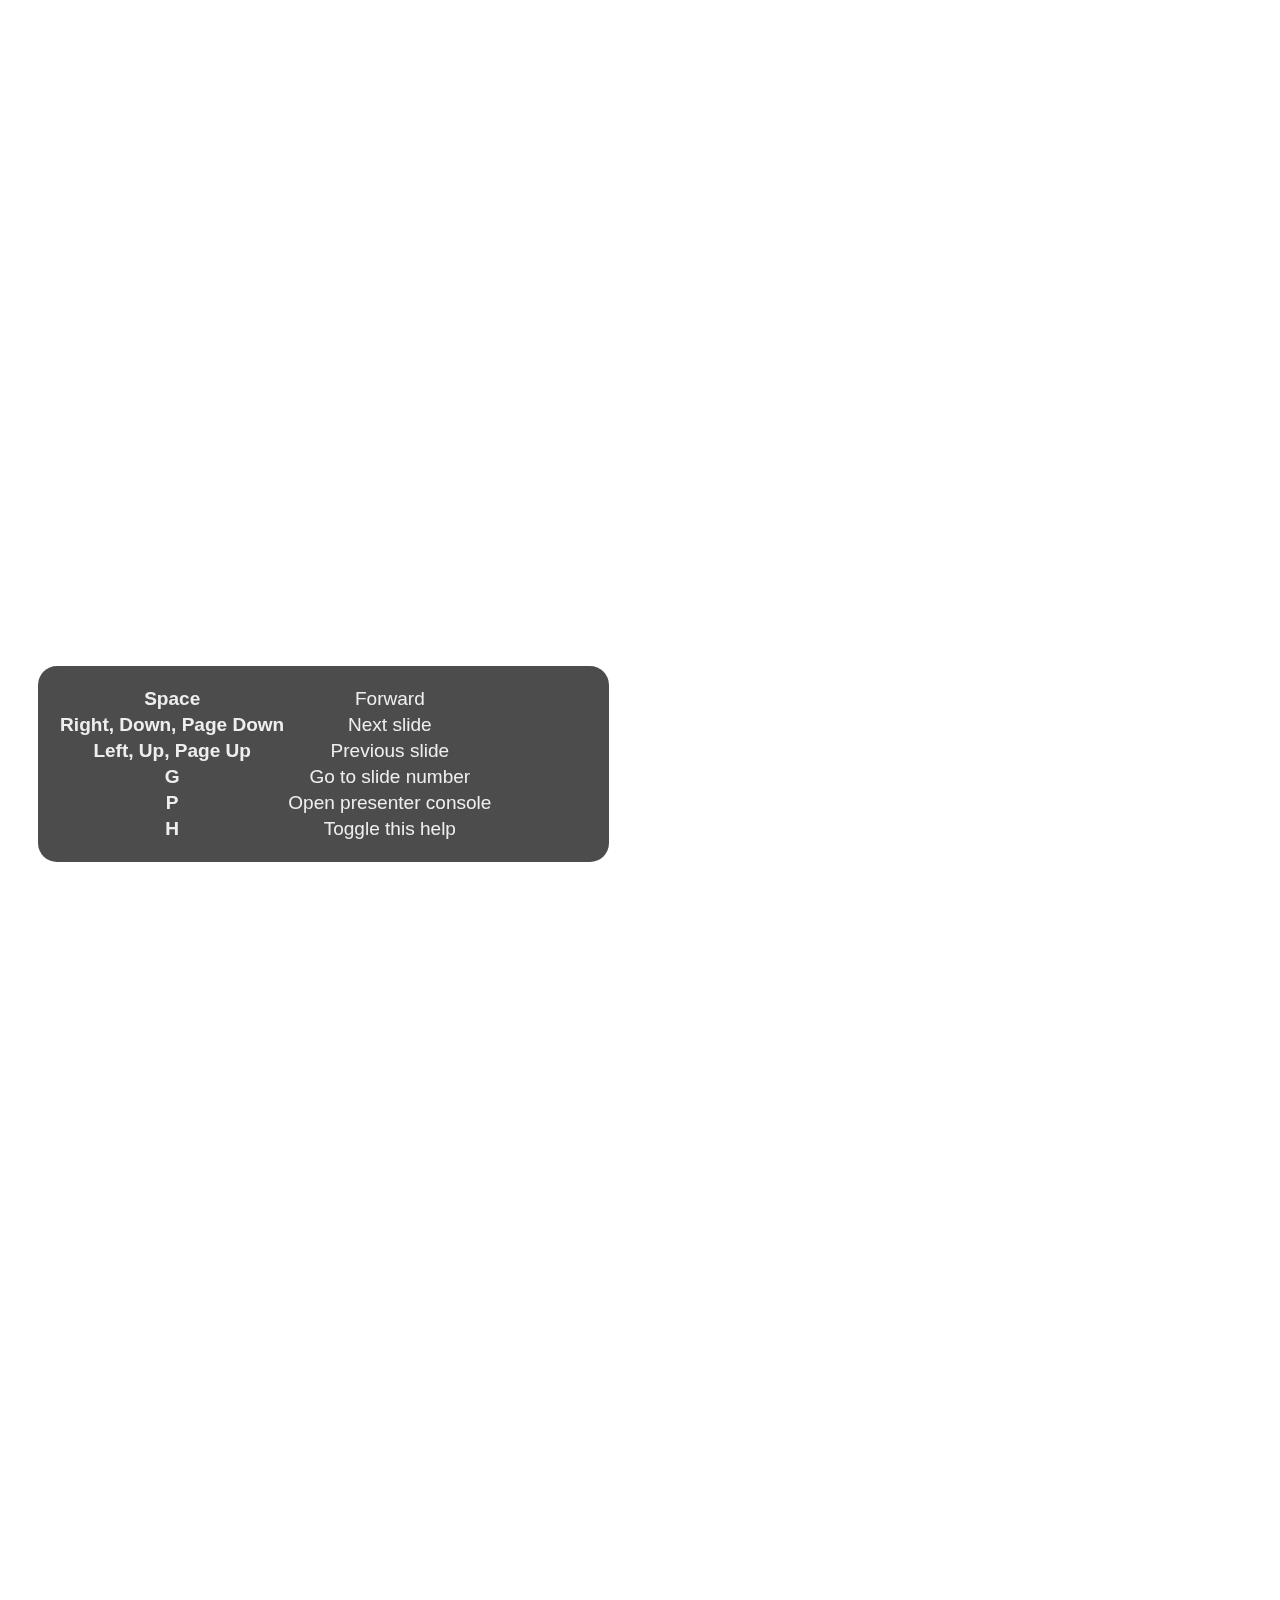
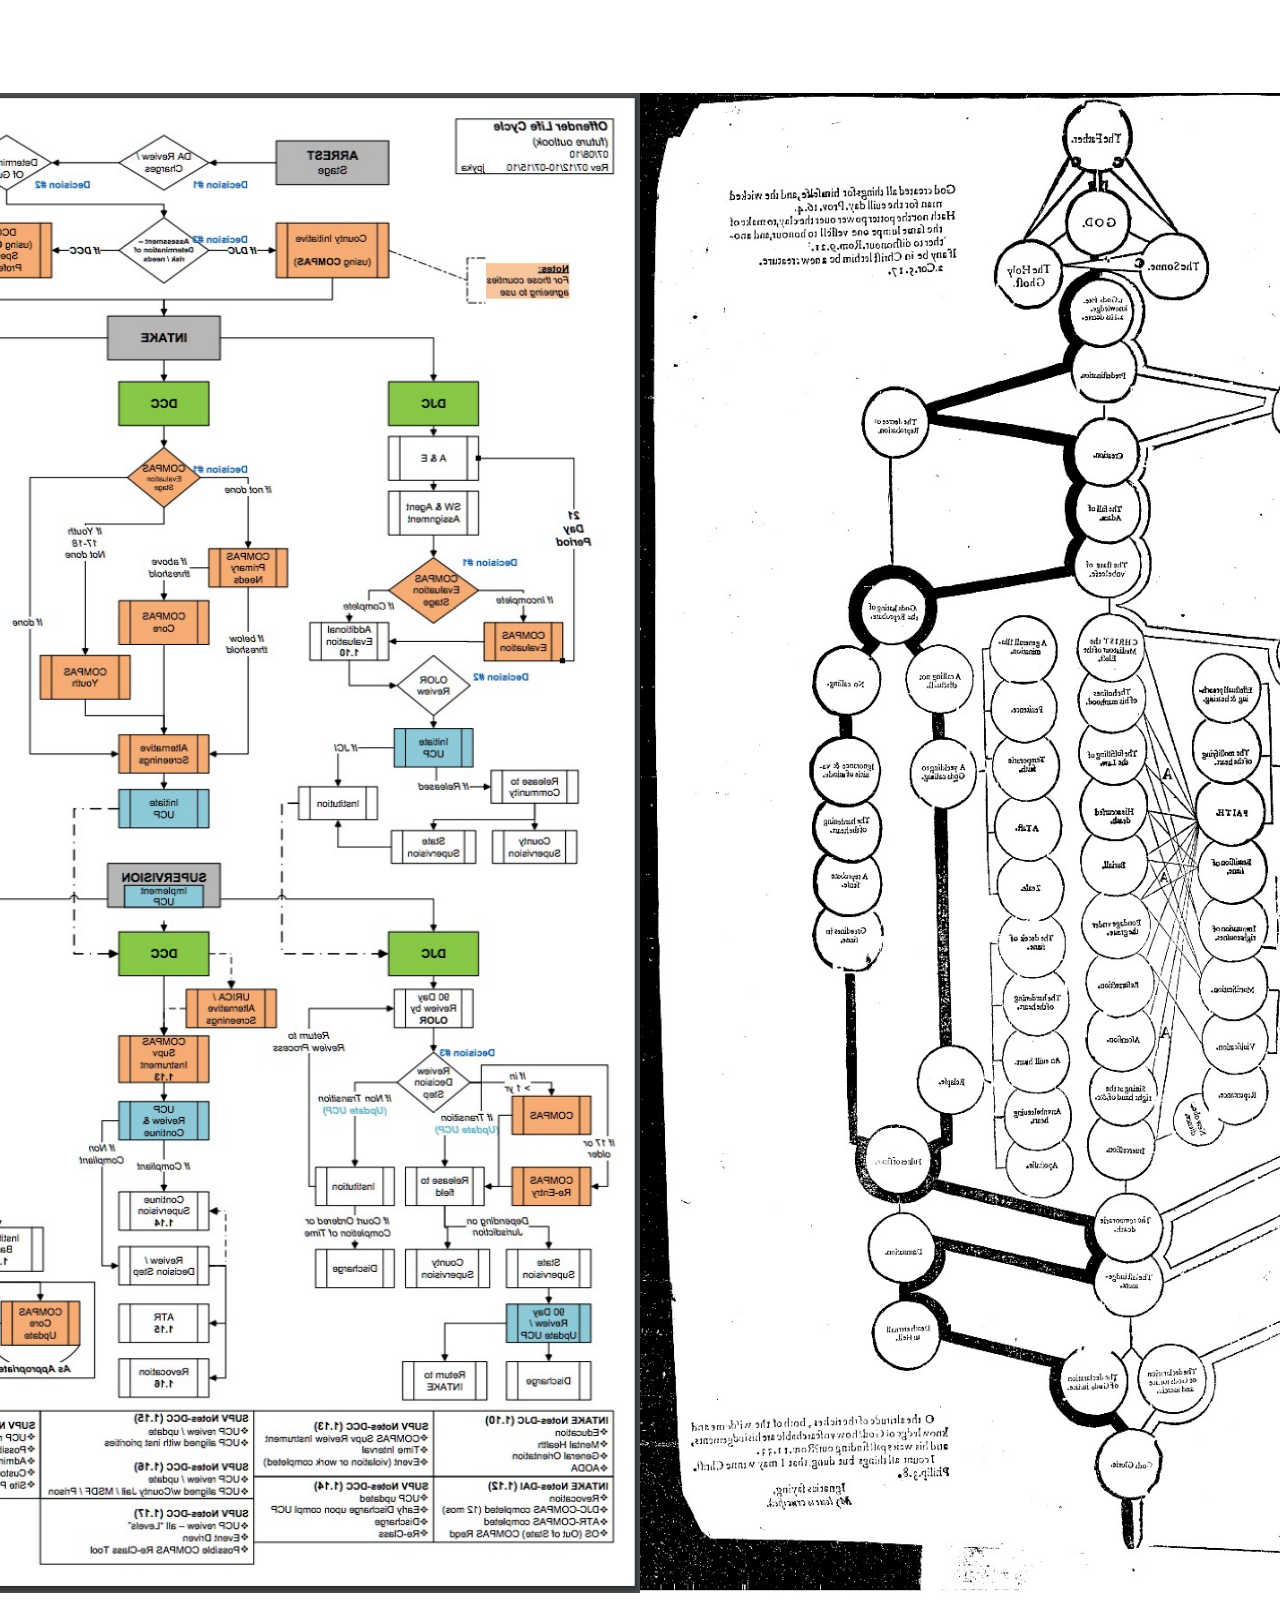
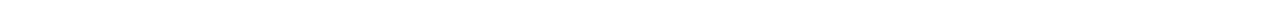
<file: docs/index.html>
<!DOCTYPE html><html xmlns="http://www.w3.org/1999/xhtml"><head><title></title><meta charset="UTF-8"></meta><meta name="generator" content="Hovercraft! 1.0 http://regebro.github.com/hovercraft"></meta><link rel="stylesheet" href="css/hovercraft.css" media="all"></link><link rel="stylesheet" href="css/impressConsole.css" media="all"></link><link rel="stylesheet" href="css/highlight.css" media="all"></link><link rel="stylesheet" href="css/aarhus.css" media="screen,projection"></link><script type="text/x-mathjax-config">
      MathJax.Hub.Config({
        showProcessingMessages: false,
        messageStyle: "none",
        TeX : { extensions : ['color.js'] }
      });
    </script></head><body class="impress-not-supported"><div id="impress"><div class="step step-level-1" step="0" id="title" data-rotate-x="0" data-rotate-y="0" data-rotate-z="0" data-scale="1" data-x="0" data-y="0" data-z="0"><p>Predestination and Prediction</p><p>Reformation theology and state surveillance</p><ul><li></li><li>William Pierce</li><li></li><li>Northwestern University</li><li></li><li>wepierce@u.northwestern.edu</li></ul><div class="notes"><p>Detail from the &#x201C;Rainbow Porait,&#x201D; of Queen Elizabeth I</p><p>Marcus Gheeraerts the Younger (attrib.), circa 1600</p></div></div><div class="step step-level-1" step="1" id="intro" data-rotate-x="0" data-rotate-y="0" data-rotate-z="0" data-scale="1" data-x="1600" data-y="0" data-z="0"><div class="notes"><p>(This is a piece of a dissertation chapter.)</p><p>With the rise of predictive policing and data analysis practices that seem to constrain and call into question free will, I argue that the literature of a particular theological struggle&#x2014;predestination&#x2014;uncovers otherwise hidden depths in the histories of surveillance.</p><p>The theology of predestination IS STRONGLY PRESENT AT the creation of one of the earliest cultures of modern state surveillance: Elizabethan England.</p><ul><li>I'll to begin with a visual example as a motivation.</li><li>Then I'll dive into the history.</li><li>Last I'll look at a case study and a text (a spy story).</li></ul><p>------------------------------</p><p>Some theology is necessary to begin.</p><p>If I only tell you one thing about Predestination for the purposes of this analysis it will be that <em>Predestination is secret</em>.  Calvin calls is &#x201C;an admirable secret of the judgement of God.&#x201D; He wrote that Predestination implies the existence of information that could infallibly predict a persons future.  That information is secret and accessible only to God. It is totally opaque to mortals. But there has to be some sort of process. Inquiring into it was like pressing into God&#x2019;s secret closet [room].</p><p>Predestination is an important paradigm of knowledge from above judging and determining an individual&#x2019;s future; because for God, to know and to do are the same thing. Predestination follows from God&#x2019;s omniscience: if God knows everything, he knows all of eternity, so he knows and has already chosen those who will be saved.</p><p>The metaphor of the Book of Life is important here.</p><p>I&#x2019;ll motivate my discussion of surveillance and prediction with two images. This is the first:</p></div></div><div class="step step-level-1" step="2" id="perkins" data-rotate-x="0" data-rotate-y="0" data-rotate-z="0" data-scale="1" data-x="3200" data-y="0" data-z="0"><img src="img/chain.jpg" height="600px"></img><p>&#x201C;A &#x17F;urvey or Table declaring the order of the cau&#x17F;es of &#x17F;alvation and damnation according to Gods word,&#x201D; in William Perkins, <em>The Golden Chain</em> (London, 1592).</p><p>Image: Folger Shakespeare Library.</p><div class="notes"><p>This is from the theologian Protestant William Perkins&#x2019; book <em>The Golden Chain</em>. It&#x2019;s a visual aid for understanding predestination.</p></div></div><div class="step step-level-1" step="3" id="perkins-det1" data-rotate-x="0" data-rotate-y="0" data-rotate-z="0" data-scale="1" data-x="4800" data-y="0" data-z="0"><img src="img/chain-det1.jpg" width="1000px"></img><p><tt>(detail)</tt></p><div class="notes"><p>Notice how things eminate from the Trinity. The Trinity exists in eternity, outside of time.</p><p>Next, a surprising document:</p></div></div><div class="step step-level-1" step="4" id="perkins-det2" data-rotate-x="0" data-rotate-y="0" data-rotate-z="0" data-scale="1" data-x="6400" data-y="0" data-z="0"><img src="img/chain-det2.jpg" width="1000px"></img><p><tt>(detail)</tt></p><div class="notes"><p>Things end back in eternity. Is this decision tree choice or the illusion of choice? What does it say about the internal workings of power on individuals?</p><p>Next, let&#x2019;s look at an image from a more contemporary archive:</p></div></div><div class="step step-level-1" step="5" id="wisc" data-rotate-y="-90" data-x="7600" data-y="0" data-z="700" data-rotate-x="0" data-rotate-z="0" data-scale="1"><img src="img/wisc.jpg" height="600px"></img><p>Wisconsin Department of Corrections, &#x201C;Offender Life Cycle.&#x201D; Published in Julia Angwin et al., &#x201C;Machine Bias,&#x201D; <em>ProPublica</em>, May 23, 2016.</p><div class="notes"><p>This document shows a different kind of predestination. It&#x2019;s from the Wisonsin Department of Corrections and shows an algorithmic process for PAROLE based on a PROPRIETARY SYSTEM by a private contractor.</p></div></div><div class="step step-level-1" step="6" id="wisc-det1" data-rotate-y="-90" data-x="7600" data-y="0" data-z="2700" data-rotate-x="0" data-rotate-z="0" data-scale="1"><img src="img/wisc-det1.jpg" width="1000px"></img><p><tt>(detail)</tt></p></div><div class="step step-level-1" step="7" id="wisc-det2" data-rotate-x="0" data-rotate-y="-90" data-rotate-z="0" data-scale="1" data-x="7600" data-y="0" data-z="4700"><img src="img/wisc-det2.jpg" width="1000px"></img><p><tt>(detail)</tt></p></div><div class="step step-level-1" step="8" id="both-img" data-scale="2" data-x="0" data-y="2000" data-z="0" data-rotate-y="-180" data-rotate-x="0" data-rotate-z="0"><img src="img/chain.jpg" width="50%" height="750px"></img><img src="img/wisc.jpg" width="50%" height="750px"></img><div class="notes"><p>(pause)</p><p>Together these two images suggest that predestination is a good way of thinking through these problems today.</p><p>A godlike view of time and a individual fate from above.</p><ul><li>Process or sequence?</li><li>What kind of structure Cause and effect?</li><li>COMPAS is a decision tree in prospective view, PERKINS is a decision tree in eternity.</li></ul><p>This example is about mass incarceration. Further on I&#x2019;ll be talking more in the context of predicting the future and avoiding risk in the rise of <em>national security surveillance states</em>.</p></div></div><div class="step step-level-1" step="9" id="timeline" data-x="-8000" data-y="2000" data-z="0" data-rotate-y="-180" data-rotate-x="0" data-rotate-z="0" data-scale="2"><h1 id="chronology">Chronology</h1><ul><li><strong>1517</strong></li><li></li><li>Lutheran revolution</li><li><strong>1534</strong></li><li></li><li>Henry VIII named head of the Church of England (England becomes Protestant)</li><li><strong>1553&#x2013;1558</strong></li><li></li><li>Reign of Mary Tudor (England is ruled by a Catholic)</li><li><strong>1558</strong></li><li></li><li>Elizabeth I ascends (England becomes Protestant again)</li><li><strong>1569</strong></li><li></li><li>Northern Rebellion</li><li><strong>1580</strong></li><li></li><li>English Jesuit college founded in Rome</li></ul><div class="notes"><p>Marian Rule saw persecution of Protestants.</p></div></div><div class="step step-level-1" step="10" id="1569" data-rotate-x="0" data-rotate-y="-180" data-rotate-z="0" data-scale="2" data-x="-16000" data-y="2000" data-z="0"><div class="notes"><p>In 1569, a large but short-lived rebellion by two Northern nobles became first large-scale test of the Elizabethan Settlement (wherein a compromise was made allowing Catholics to retain their old beliefs in exchange for hefty fines and loss of some privileges). Elizabeth famously made these policies &#x201C;not liking to make windows into men&#x2019;s hearts and secret thoughts.&#x201D; But after the rebellion, official sermons (which were required listening) included a new homily against rebellion (featuring the verse from Ecclesiastes that Michael told us about.) After the Northern Rebellion predestination and providential futurity were deployed as intellectual weapons.</p><p>Following the Northern Rebellion of 1569, calls for greater scrutiny of Catholics used religious discourses of divine omniscience and providential future. The state religion on which the Elizabethan regime rested had to confront the potentially subversive paradoxes of predestination.</p><p>SUMMARIZE NORTON IN TWO SENTENCES?</p></div></div><div class="step step-level-1" step="11" id="herle-letter" data-scale="1" data-rotate-x="0" data-rotate-y="-180" data-rotate-z="0" data-x="-24000" data-y="2000" data-z="0"><img src="img/herle.jpg" height="600px"></img><p>Letter by William Herle, 1571.</p><p>Image: Centre for Editing Lives and Letters, University College London.</p><div class="notes"><p>In 1571 a little-known spy and sometime diplomat named William Herle wrote to Queen Elizabeth with an entrepreneurial proposal. (Has anyone here heard of William Herle?) He wanted to be put in charge of a &#x201C;survey of strangers.&#x201D; This might be the earliest known usage of the term &#x201C;survey&#x201D; in English to mean large-scale government information gathering on individuals&#x2014;&#x201C;surveillance&#x201D; in the modern sense.</p><p>The presence of foreigners and the international political situation (with Spain and the Netherlands, France) writes Herle, is dangerous: &#x201C;presaigeng som mete fere to be had.&#x201D; A lack of centralized information about foreigners and possible &#x201C;underminers&#x201D; leaves &#x201C;the cheeff mistery unknowen.&#x201D;</p><p>Herle&#x2019;s language is not technically theological (nor would it be), but its underlying logic assumes a providential future to be known beforehand (presaged) and charged secrets (mystery) to be found out by a &#x201C;survey.&#x201D; It is the language of faithful, loving fear of the future. Herle emphasizes Elizabeth&#x2019;s care for her subjects throughout his letter.</p><p>Herle proposes the creation of a register of all foreigners10, what their faith is, what they&#x2019;re doing in England, etc. He says:</p></div></div><div class="step step-level-1" step="12" id="herle-exacte-book" data-rotate-x="0" data-rotate-y="-180" data-rotate-z="0" data-scale="1" data-x="-32000" data-y="2000" data-z="0"><p>ytt asketh then (so plesing your highnes) an <strong>exacte booke</strong>, describeng every parte of your Reallme&#x2026;&#x2026; The which substancially <strong>deciphred</strong>, might appere from tyme to tyme, as a <strong>certayn monument satisfieng every dowtt</strong>&#x2026; &amp; if the remnant were throwly deciphred, it were a grett assuranc to the state. Again Religion shold be the more assured, &amp; mani execrable sectes eschewed, which kindle men dangerowsly <strong>bothe against God &amp; their Soveraigne</strong>.</p><ul><li>William Herle to Elizabeth I, October 1571</li></ul><div class="notes"><p><em>ytt asketh then (so plesing your highnes) an exacte booke, describeng every parte of your Reallme&#x2026;&#x2026; The which substancially deciphred, might appere from tyme to tyme, as a certayn monument satisfieng every dowtt&#x2026; &amp; if the remnant were throwly deciphred, it were a grett assuranc to the state. Again Religion shold be the more assured, &amp; mani execrable sectes eschewed, which kindle men dangerowsly bothe against God &amp; their Soveraigne.</em></p><p>I think this &#x201C;exact book&#x201D; can be (and would have been) understood as a shadow of the Book of Life&#x2014;the persistent metaphor for predestination in biblical and religious literature.  (Maybe the Domesday Book as well, though I&#x2019;m less sure about this.) Herle was a down-on-his-luck character, and his survey&#x2019;s appearing &#x201C;from time to time&#x201D; is a canny bid for employment. More cannily, though, Herle&#x2019;s program provides an answer to the challenges of Norton&#x2019;s allegory. The Trojan Horse cannot be searched if it is fated to succeed. Providentia (providence) the scholastics tell us is a species of prudentia (prudence). But prudence demands that steps be taken to assuage doubt, whatever the fears; like Calvinist&#x2019;s austere devotion.</p></div></div><div class="step step-level-1" step="13" id="end" data-rotate-x="0" data-rotate-y="-180" data-rotate-z="0" data-scale="1" data-x="-40000" data-y="2000" data-z="0"><div class="notes"><p>I argue state surveillance BEGAN under a religious culture, our historically informed understandings and critiques should not try to reinvent the wheel, but rather use theology CATEGORIES to help understand the cultural and social complexities with less reduction to today&#x2019;s technical methods.</p><p>Predestination implied the existence of information that could infallibly predict a persons future.  That information is secret and accessible only to God.</p><p>Today we&#x2019;re seeing a different belief that information about a person can help predict and judge their future actions. Where does this faith that more information will reveal the future come from? From mathematics, pragmatics, politics? We take it for granted that the future is uncertain, but we no longer believe in a divine sovereignty over the future. With predestination we can look to the pre-secular past as a model for thinking about the emerging paradigms of knowledge and prediction in these times.</p><p>Today&#x2019;s surveillance practices like &#x201C;predictive policing&#x201D; operate as a kind of secular version of predestination. (David Lyon has written about panoptic surveillance as &#x201C;secular omniscience.&#x201D;)[fn:1] The watcher comes to &#x201C;know&#x201D; the (likely) future through data collection in the present, and this knowledge is transmuted into judgment. But concerns about the erosion of free will by secular omniscience look different when accepting predestination on faith, and paradoxically as threat and comfort. If we think in historically appropriate theological terms about predestination, we find a structure for thinking about the politics and discourses of knowledge and future in our own surveillance societies.</p><p>In her beautiful and important book Carceral Capitalism, Jackie Wang writes in our racialized security states, &#x201C;uncertainty is presented as an information problem.&#x201D; Inherited from both finance capitalism and scientific research, &#x201C;big data&#x201D; often aims to mitigate risk. More information equals a better prediction of the future. But as the Church of Scotland has recently written, &#x201C;God does not gather information about us.&#x201D;</p><p>Three things about sixteenth-century England make it good for thinking about surveillance: 1) the assumption of divine omniscience meant that human secrecy could only be relative, 2) it is before the elaboration of bourgeois notions of privacy that can gum up our thinking, and 3) it is before the disciplinary mechanisms of the nineteenth century. This allows us to look elsewhere for surveillance&#x2014;into the theological realm. In this world, theological concepts like predestination are necessary for talking about knowledge-over, knowing and judging secret intentions and futures.</p><p>God&#x2019;s omniscience was a given in the sixteenth century. If God is omniscient, then no one can keep a secret from God. God knows all secrets, intentions, and purposes, even those we ourselves do not. I call this divine surveillance: that aspect of God&#x2019;s omniscience that makes human secrecy no more than relative, and implies &#x2013; like Augustine&#x2019;s confession &#x2013; secrets beyond any other form of surveillance. The Reformation further internalized this surveillance for the individual believer, removing much of the priest&#x2019;s mediating surveillance and emphasizing the necessity of salvation by faith alone. In doing so, I argue, the Reformation introduced new kinds of secrecy and surveillance. It did so in England especially by the political divisions it created. Suddenly, you could be a secret Catholic. Elizabeth&#x2019;s government worried about Catholic plotters and assassination attempts.</p><p>Into this rift across Europe, with a main fault line through England, Calvin&#x2019;s writings added a powerful concept of predestination. For Calvin predestination is, above all, secret. &#x201C;An admirable secret of the judgement of God.&#x201D; Predestination as a doctrine is multiple in its secrecy. It means that the ultimate fate of each individual soul is a secret: to itself and to others, but not to God. Moreover, it is presented in such a way that the doctrine itself is secret. Calvin says that to inquire too far into the workings of predestination is to enter into impossible labyrinth. (This makes his chapter on predestination rich in paradox.) The English Articles of Faith call it &#x201C;God&#x2019;s counsel, secret to us.&#x201D; So not only does the doctrine entail a secret state of affairs for each individual concerning his or her election, but the truth of the doctrine itself is secret. [[Mention the black-box nature of machine learning and neural network algorithms.]]</p><p>Put simply, predestination injects secret, inaccessible knowledge into a compartment in each individual. When reformers, especially Calvin, began to emphasize this doctrine, it had profound political implications. How could the soul&#x2019;s secret compartment not be politicized, militarized, surveilled, or desired? Every citizen, soldier, noble, counsellor, even monarch is predestined to election or damnation&#x2014;and might be secretly be a Catholic conspirator.</p><p>Divine surveillance&#x2014;with all its paradoxes of jealous power and loving care&#x2014;is the ideal and model of state surveillance in Elizabeth England. The monarch is the image of God, and should approximate omniscience in caring for her subjects, but of course can never attain it.  Still, just as all knowledge is an image of God&#x2019;s knowledge, and all power an image of God&#x2019;s power, all gathering of knowledge for power is an image of God&#x2019;s knowledge as power.</p><p>Predestination is part of the broader concept of providence. Providence refers to God&#x2019;s government of the world and history according to his divine plan. its the wider implications of predestination for a society of kingdom, or body politic, the larger course of history. God&#x2019;s knowledge is eternal, both of individual fates and his providential plan for all of creation and all of history. So surveillance in Reformation England doesn&#x2019;t take place to alter the course of history. That is already decided by God&#x2019;s providence. Instead, it is done in furtherance of God&#x2019;s plan, to know it better, and serve it.</p><p>Importantly, belief in divine providence WAS SHARED between Catholic and Protestant.&#x201D; Providence applies to both Protestants and Catholics, who both saw themselves as eventual victors in a cosmic struggle. (Also, it is important that predestination is not an exclusively Protestant invention. Augustine had written about it in the fifth century, and the Council of Trent reaffirmed the doctrine's truth in 1564. The difference lay in emphasis.)</p><blockquote><p>(Some researchers today talk about "Feedback loops": as if the whole thing didn't mirror <em>feedback loops</em> inherent in racist systems.)</p></blockquote></div></div></div><div id="hovercraft-help"><table><tr><th>Space</th><td>Forward</td></tr><tr><th>Right, Down, Page Down</th><td>Next slide</td></tr><tr><th>Left, Up, Page Up</th><td>Previous slide</td></tr><tr><th>G</th><td>Go to slide number</td></tr><tr><th>P</th><td>Open presenter console</td></tr><tr><th>H</th><td>Toggle this help</td></tr></table></div><script type="text/javascript" src="js/impress.js"></script><script type="text/javascript" src="js/impressConsole.js"></script><script type="text/javascript" src="js/hovercraft.js"></script></body></html>
</file>
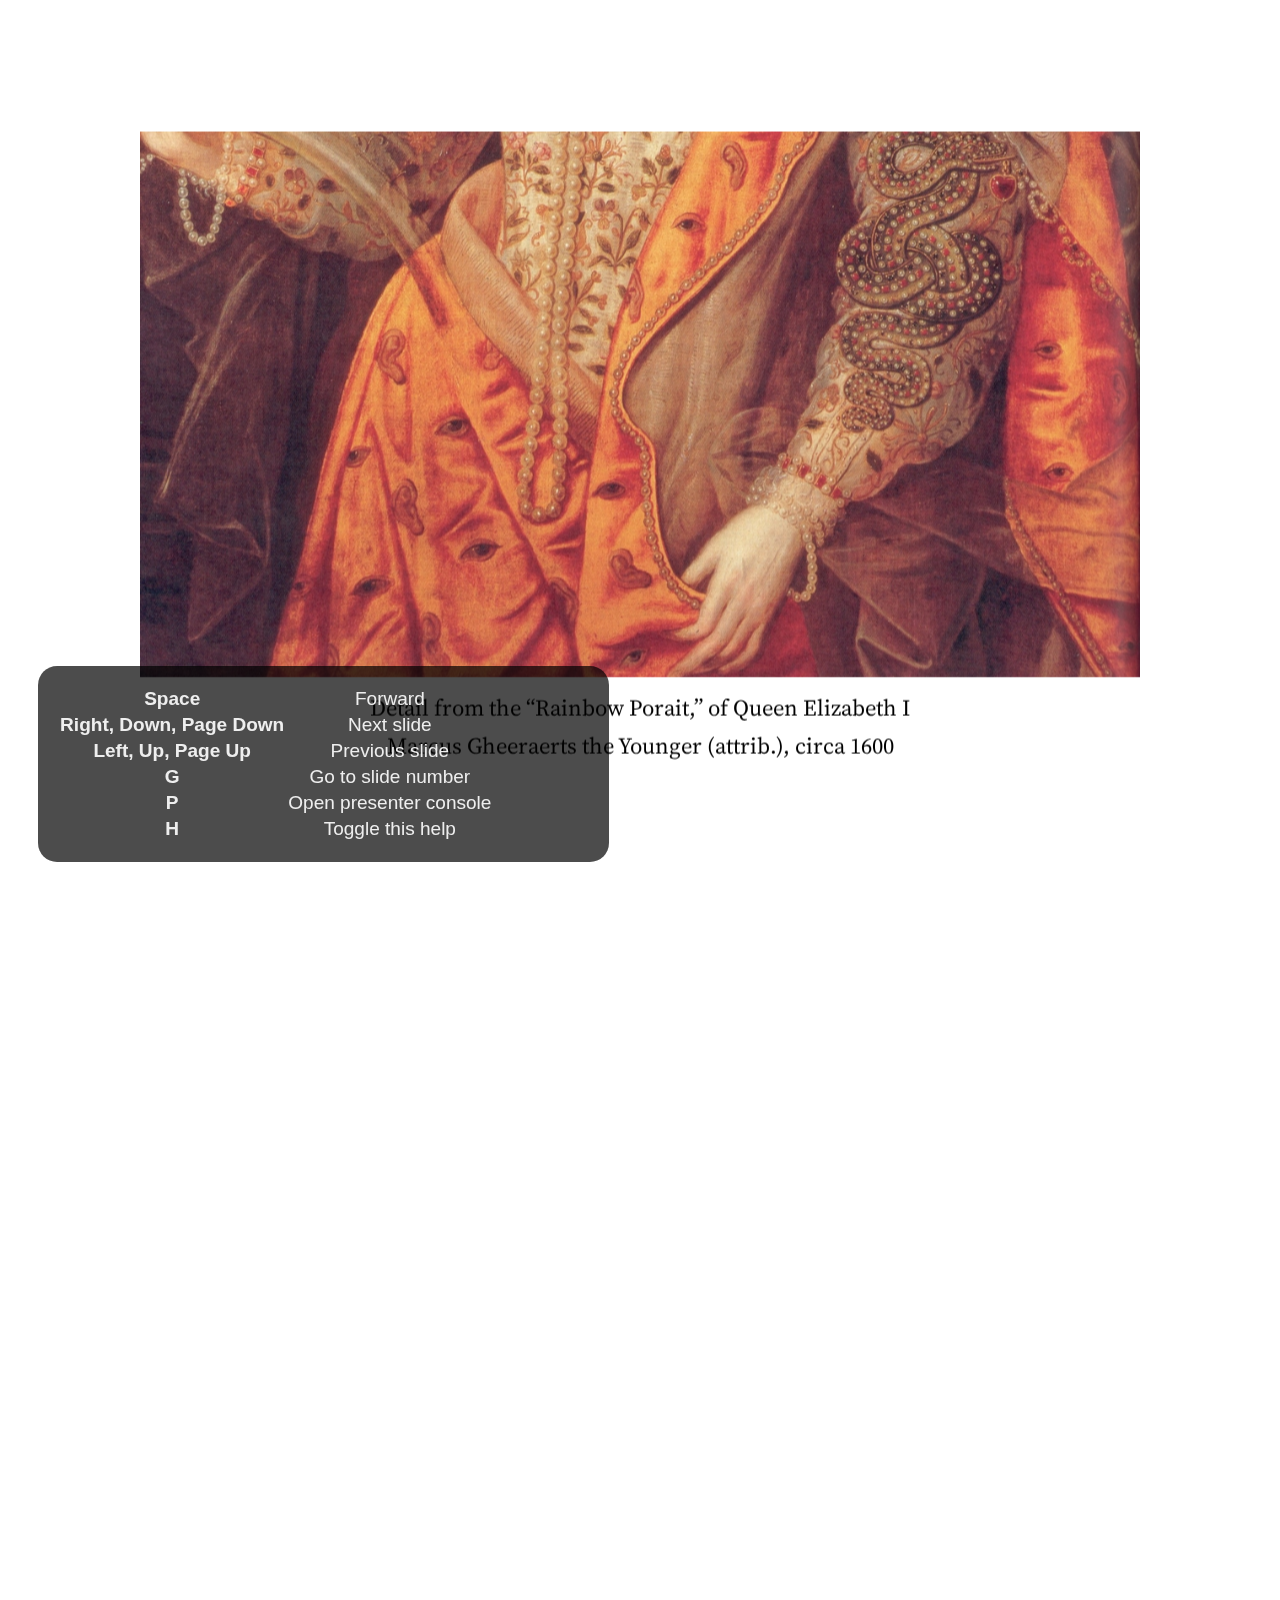
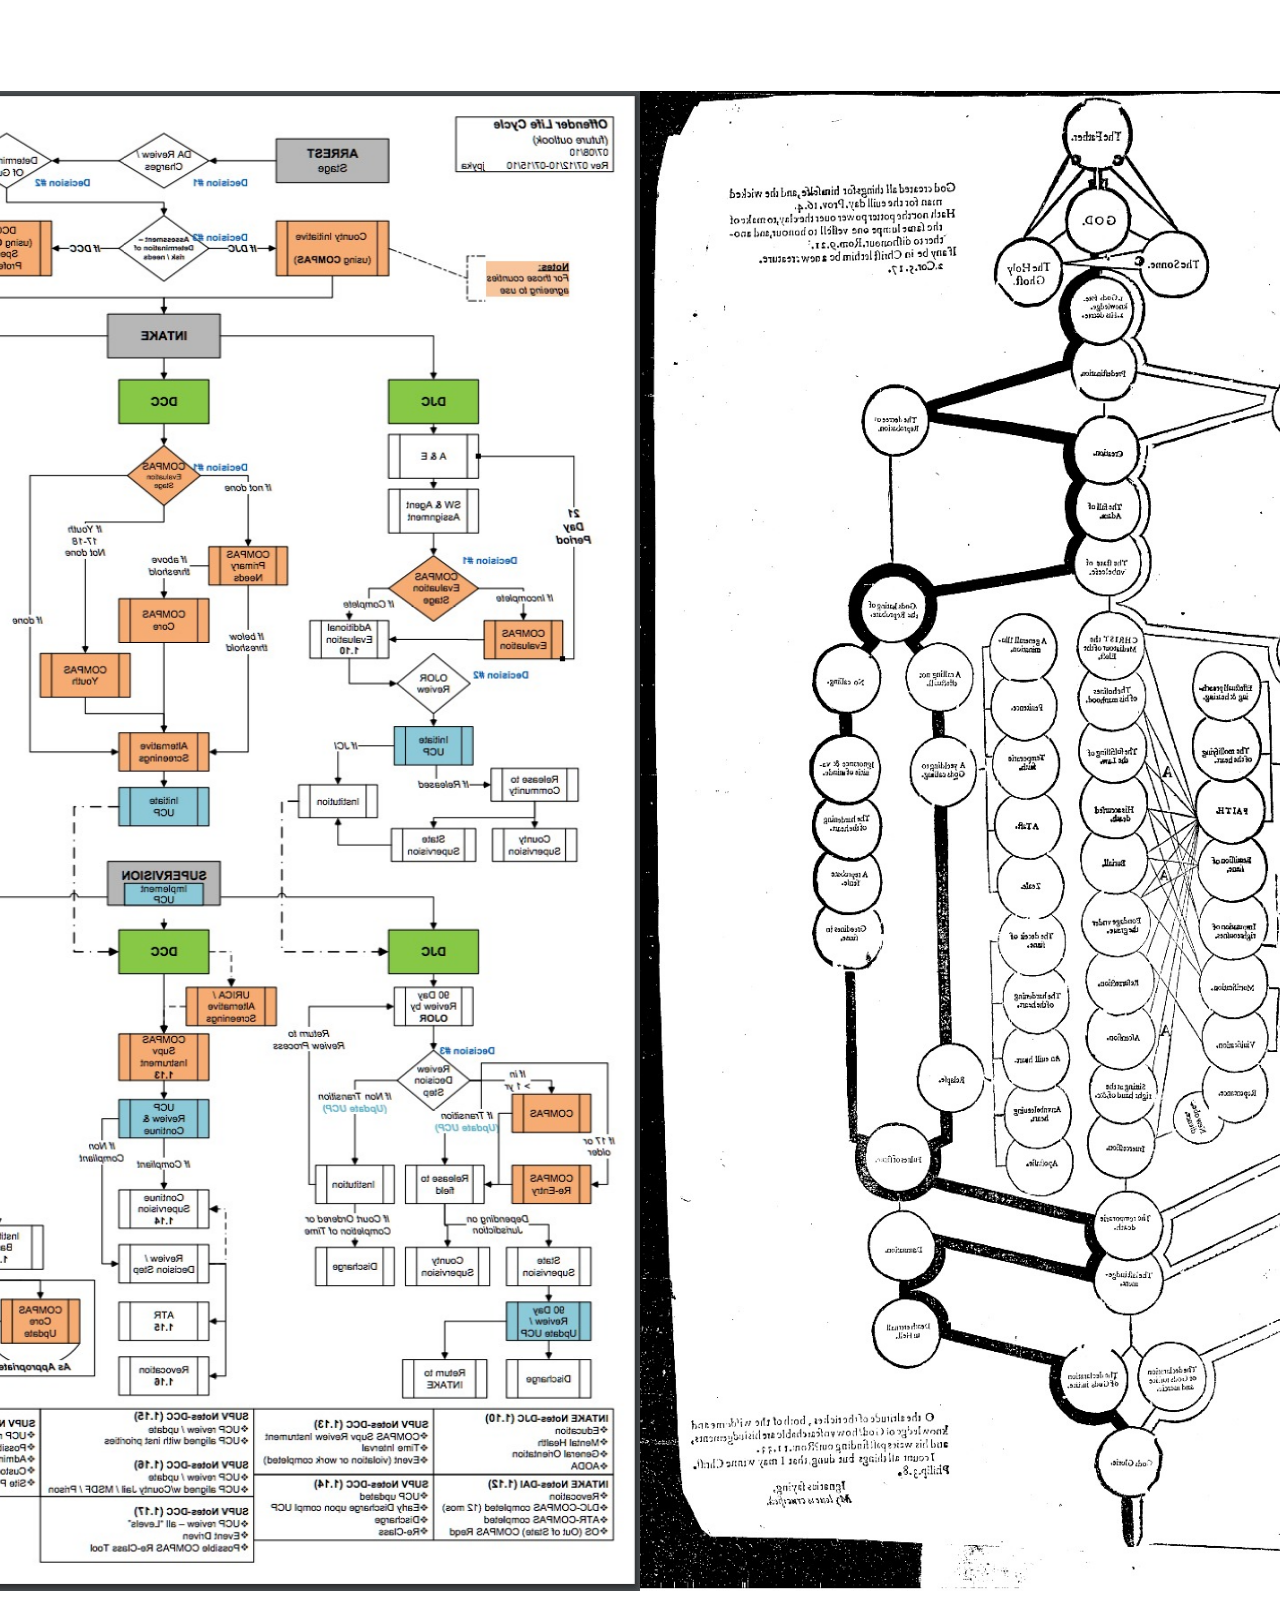
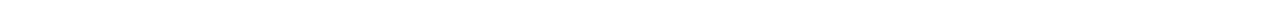
<file: out/index.html>
<!DOCTYPE html><html xmlns="http://www.w3.org/1999/xhtml"><head><title></title><meta charset="UTF-8"></meta><meta name="generator" content="Hovercraft! 1.0 http://regebro.github.com/hovercraft"></meta><link rel="stylesheet" href="css/hovercraft.css" media="all"></link><link rel="stylesheet" href="css/impressConsole.css" media="all"></link><link rel="stylesheet" href="css/highlight.css" media="all"></link><link rel="stylesheet" href="css/aarhus.css" media="screen,projection"></link><script type="text/x-mathjax-config">
      MathJax.Hub.Config({
        showProcessingMessages: false,
        messageStyle: "none",
        TeX : { extensions : ['color.js'] }
      });
    </script></head><body class="impress-not-supported"><div id="impress"><div class="step step-level-1" step="0" id="rainbow" data-rotate-x="0" data-rotate-y="0" data-rotate-z="0" data-scale="1" data-x="0" data-y="0" data-z="0"><img src="img/rainbow-det.jpg"></img><p>Detail from the &#x201C;Rainbow Porait,&#x201D; of Queen Elizabeth I</p><p>Marcus Gheeraerts the Younger (attrib.), circa 1600</p></div><div class="step step-level-1" step="1" id="title" data-rotate-x="0" data-rotate-y="0" data-rotate-z="0" data-scale="1" data-x="1600" data-y="0" data-z="0"><h1 id="predestination-and-prediction">Predestination and Prediction</h1><h2 id="reformation-theology-and-state-surveillance">Reformation theology and state surveillance</h2><ul><li></li><li>William Pierce</li><li></li><li>Northwestern University</li><li></li><li>wepierce@u.northwestern.edu</li></ul></div><div class="step step-level-1" step="2" id="intro" data-rotate-x="0" data-rotate-y="0" data-rotate-z="0" data-scale="1" data-x="3200" data-y="0" data-z="0"><div class="notes"><p>With the rise of predictive policing and data analysis practices that seem to constrain and call into question free will, I argue that the literature of a particular theological struggle&#x2014;predestination&#x2014;uncovers otherwise hidden depths in the histories of surveillance.</p><p>The theology of predestination IS STRONGLY PRESENT AT the creation of one of the earliest cultures of modern state surveillance: Elizabethan England.</p><ul><li>I'll to begin with a visual example as a motivation.</li><li>Then I'll dive into the history.</li><li>Last I'll look at a case study and a text (a spy story).</li></ul><p>---</p><p>Predestination implies the existence of information that could infallibly predict a persons future.  That information is secret and accessible only to God.</p><p>Calvin wrote that predestination was secret: &#x201C;an admirable secret of the judgement of God.&#x201D; He wrote that inquiring into it was like pressing into God&#x2019;s secret closet [room].</p><p>The metaphor of the Book of Life is important here.</p></div></div><div class="step step-level-1" step="3" id="perkins" data-rotate-x="0" data-rotate-y="0" data-rotate-z="0" data-scale="1" data-x="4800" data-y="0" data-z="0"><img src="img/chain.jpg" height="600px"></img><p>&#x201C;A &#x17F;urvey or Table declaring the order of the cau&#x17F;es of &#x17F;alvation and damnation according to Gods word,&#x201D; in William Perkins, <em>The Golden Chain</em> (London, 1592).</p><p>Image: Folger Shakespeare Library.</p><div class="notes"><p>Perkins' image is BLAH.</p></div></div><div class="step step-level-1" step="4" id="perkins-det1" data-rotate-x="0" data-rotate-y="0" data-rotate-z="0" data-scale="1" data-x="6400" data-y="0" data-z="0"><img src="img/chain-det1.jpg" width="1000px"></img><p><tt>(detail)</tt></p></div><div class="step step-level-1" step="5" id="perkins-det2" data-rotate-x="0" data-rotate-y="0" data-rotate-z="0" data-scale="1" data-x="8000" data-y="0" data-z="0"><img src="img/chain-det2.jpg" width="1000px"></img><p><tt>(detail)</tt></p><div class="notes"><p>Notice how things eminate from the Trinity. The Trinity exists in eternity, outside of time.</p><p>Next, a surprising document:</p></div></div><div class="step step-level-1" step="6" id="wisc" data-rotate-y="-90" data-x="9200" data-y="0" data-z="700" data-rotate-x="0" data-rotate-z="0" data-scale="1"><img src="img/wisc.jpg" height="600px"></img><p>Wisconsin Department of Corrections, &#x201C;Offender Life Cycle.&#x201D; Published in Julia Angwin et al., &#x201C;Machine Bias,&#x201D; <em>ProPublica</em>, May 23, 2016.</p><div class="notes"><p>This document shows a different kind of predestination.</p><p>(Some researchers today talk about "Feedback loops": as if the whole thing didn't mirror <em>feedback loops</em> inherent in racist systems.)</p></div></div><div class="step step-level-1" step="7" id="wisc-det1" data-rotate-y="-90" data-x="9200" data-y="0" data-z="2700" data-rotate-x="0" data-rotate-z="0" data-scale="1"><img src="img/wisc-det1.jpg" width="1000px"></img><p><tt>(detail)</tt></p></div><div class="step step-level-1" step="8" id="wisc-det2" data-rotate-x="0" data-rotate-y="-90" data-rotate-z="0" data-scale="1" data-x="9200" data-y="0" data-z="4700"><img src="img/wisc-det2.jpg" width="1000px"></img><p><tt>(detail)</tt></p></div><div class="step step-level-1" step="9" id="both-img" data-scale="2" data-x="0" data-y="2000" data-z="0" data-rotate-y="-180" data-rotate-x="0" data-rotate-z="0"><img src="img/chain.jpg" width="50%" height="750px"></img><img src="img/wisc.jpg" width="50%" height="750px"></img><div class="notes"><p>(pause)</p><p>Together these two images suggest that predestination is a good way of thinking through these problems today.</p><p>A godlike view of time and a individual fate from above.</p><ul><li>Process or sequence?</li><li>What kind of structure Cause and effect?</li><li>COMPAS is a decision tree in prospective view, PERKINS is a decision tree in eternity.</li></ul><p>This example is about mass incarceration. Further on I&#x2019;ll be talking more in the context of predicting the future and avoiding risk in the rise of <em>national security surveillance states</em>.</p></div></div><div class="step step-level-1" step="10" id="timeline" data-x="-8000" data-y="2000" data-z="0" data-rotate-y="-180" data-rotate-x="0" data-rotate-z="0" data-scale="2"><h1 id="chronology">Chronology</h1><ul><li><strong>1517</strong></li><li></li><li>Lutheran revolution</li><li><strong>1534</strong></li><li></li><li>Henry VIII named head of the Church of England (England becomes Protestant)</li><li><strong>1553&#x2013;1558</strong></li><li></li><li>Reign of Mary Tudor (England reverts to Catholicism)</li><li><strong>1558</strong></li><li></li><li>Elizabeth I ascends (England becomes Protestant again)</li><li><strong>1569</strong></li><li></li><li>Northern Rebellion</li><li><strong>1580</strong></li><li></li><li>English Jesuit college founded in Rome</li></ul><div class="notes"><p>TK</p></div></div><div class="step step-level-1" step="11" id="1569" data-rotate-x="0" data-rotate-y="-180" data-rotate-z="0" data-scale="2" data-x="-16000" data-y="2000" data-z="0"><div class="notes"><p>Following the Northern Rebellion of 1569, calls for greater scrutiny of Catholics used religious discourses of divine omniscience and providential future. The state religion on which the Elizabethan regime rested had to confront the potentially subversive paradoxes of predestination.</p></div></div><div class="step step-level-1" step="12" id="herle-letter" data-scale="1" data-rotate-x="0" data-rotate-y="-180" data-rotate-z="0" data-x="-24000" data-y="2000" data-z="0"><img src="img/herle.jpg" height="600px"></img><p>Letter by William Herle, 1571.</p><p>Image: Centre for Editing Lives and Letters, University College London.</p></div><div class="step step-level-1" step="13" id="pre-herle" data-rotate-x="0" data-rotate-y="-180" data-rotate-z="0" data-scale="1" data-x="-32000" data-y="2000" data-z="0"><div class="notes"><p>William Herle background.</p></div></div><div class="step step-level-1" step="14" id="herle-exacte-book" data-rotate-x="0" data-rotate-y="-180" data-rotate-z="0" data-scale="1" data-x="-40000" data-y="2000" data-z="0"><p>ytt asketh then (so plesing your highnes) an <strong>exacte booke</strong>, describeng every parte of your Reallme&#x2026;&#x2026; The which substancially <strong>deciphred</strong>, might appere from tyme to tyme, as a <strong>certayn monument satisfieng every dowtt</strong>&#x2026; &amp; if the remnant were throwly deciphred, it were a grett assuranc to the state. Again Religion shold be the more assured, &amp; mani execrable sectes eschewed, which kindle men dangerowsly <strong>bothe against God &amp; their Soveraigne</strong>.</p><ul><li>William Herle to Elizabeth I, October 1571</li></ul></div><div class="step step-level-1" step="15" id="end" data-rotate-x="0" data-rotate-y="-180" data-rotate-z="0" data-scale="1" data-x="-48000" data-y="2000" data-z="0"><div class="notes"><p>END</p></div></div><div class="step step-level-1" step="16" data-rotate-x="0" data-rotate-y="-180" data-rotate-z="0" data-scale="1" data-x="-56000" data-y="2000" data-z="0"><div class="notes"><p>I argue state surveillance BEGAN under a religious culture, our historically informed understandings and critiques should not try to reinvent the wheel, but rather use theology CATEGORIES to help understand the cultural and social complexities with less reduction to today&#x2019;s technical methods.</p><p>Predestination implied the existence of information that could infallibly predict a persons future.  That information is secret and accessible only to God.</p><p>Today we&#x2019;re seeing a different belief that information about a person can help predict and judge their future actions. Where does this faith that more information will reveal the future come from? From mathematics, pragmatics, politics? We take it for granted that the future is uncertain, but we no longer believe in a divine sovereignty over the future. With predestination we can look to the pre-secular past as a model for thinking about the emerging paradigms of knowledge and prediction in these times.</p><p>Predestination is an important paradigm of knowledge from above judging and determining an individual&#x2019;s future; because for God, to know and to do are the same thing. Predestination follows from God&#x2019;s omniscience: if God knows everything, he knows all of eternity, so he knows and has already chosen those who will be saved.</p><p>Today&#x2019;s surveillance practices like &#x201C;predictive policing&#x201D; operate as a kind of secular version of predestination. (David Lyon has written about panoptic surveillance as &#x201C;secular omniscience.&#x201D;)[fn:1] The watcher comes to &#x201C;know&#x201D; the (likely) future through data collection in the present, and this knowledge is transmuted into judgment. But concerns about the erosion of free will by secular omniscience look different when accepting predestination on faith, and paradoxically as threat and comfort. If we think in historically appropriate theological terms about predestination, we find a structure for thinking about the politics and discourses of knowledge and future in our own surveillance societies.</p><p>In her beautiful and important book Carceral Capitalism, Jackie Wang writes in our racialized security states, &#x201C;uncertainty is presented as an information problem.&#x201D; Inherited from both finance capitalism and scientific research, &#x201C;big data&#x201D; often aims to mitigate risk. More information equals a better prediction of the future. But as the Church of Scotland has recently written, &#x201C;God does not gather information about us.&#x201D;</p><p>Three things about sixteenth-century England make it good for thinking about surveillance: 1) the assumption of divine omniscience meant that human secrecy could only be relative, 2) it is before the elaboration of bourgeois notions of privacy that can gum up our thinking, and 3) it is before the disciplinary mechanisms of the nineteenth century. This allows us to look elsewhere for surveillance&#x2014;into the theological realm. In this world, theological concepts like predestination are necessary for talking about knowledge-over, knowing and judging secret intentions and futures.</p><p>God&#x2019;s omniscience was a given in the sixteenth century. If God is omniscient, then no one can keep a secret from God. God knows all secrets, intentions, and purposes, even those we ourselves do not. I call this divine surveillance: that aspect of God&#x2019;s omniscience that makes human secrecy no more than relative, and implies &#x2013; like Augustine&#x2019;s confession &#x2013; secrets beyond any other form of surveillance. The Reformation further internalized this surveillance for the individual believer, removing much of the priest&#x2019;s mediating surveillance and emphasizing the necessity of salvation by faith alone. In doing so, I argue, the Reformation introduced new kinds of secrecy and surveillance. It did so in England especially by the political divisions it created. Suddenly, you could be a secret Catholic. Elizabeth&#x2019;s government worried about Catholic plotters and assassination attempts.</p><p>Into this rift across Europe, with a main fault line through England, Calvin&#x2019;s writings added a powerful concept of predestination. For Calvin predestination is, above all, secret. &#x201C;An admirable secret of the judgement of God.&#x201D; Predestination as a doctrine is multiple in its secrecy. It means that the ultimate fate of each individual soul is a secret: to itself and to others, but not to God. Moreover, it is presented in such a way that the doctrine itself is secret. Calvin says that to inquire too far into the workings of predestination is to enter into impossible labyrinth. (This makes his chapter on predestination rich in paradox.) The English Articles of Faith call it &#x201C;God&#x2019;s counsel, secret to us.&#x201D; So not only does the doctrine entail a secret state of affairs for each individual concerning his or her election, but the truth of the doctrine itself is secret. [[Mention the black-box nature of machine learning and neural network algorithms.]]</p><p>Put simply, predestination injects secret, inaccessible knowledge into a compartment in each individual. When reformers, especially Calvin, began to emphasize this doctrine, it had profound political implications. How could the soul&#x2019;s secret compartment not be politicized, militarized, surveilled, or desired? Every citizen, soldier, noble, counsellor, even monarch is predestined to election or damnation&#x2014;and might be secretly be a Catholic conspirator.</p><p>Divine surveillance&#x2014;with all its paradoxes of jealous power and loving care&#x2014;is the ideal and model of state surveillance in Elizabeth England. The monarch is the image of God, and should approximate omniscience in caring for her subjects, but of course can never attain it.  Still, just as all knowledge is an image of God&#x2019;s knowledge, and all power an image of God&#x2019;s power, all gathering of knowledge for power is an image of God&#x2019;s knowledge as power.</p><p>Predestination is part of the broader concept of providence. Providence refers to God&#x2019;s government of the world and history according to his divine plan. its the wider implications of predestination for a society of kingdom, or body politic, the larger course of history. God&#x2019;s knowledge is eternal, both of individual fates and his providential plan for all of creation and all of history. So surveillance in Reformation England doesn&#x2019;t take place to alter the course of history. That is already decided by God&#x2019;s providence. Instead, it is done in furtherance of God&#x2019;s plan, to know it better, and serve it.</p><p>Importantly, belief in divine providence WAS SHARED between Catholic and Protestant.&#x201D; Providence applies to both Protestants and Catholics, who both saw themselves as eventual victors in a cosmic struggle. (Also, it is important that predestination is not an exclusively Protestant invention. Augustine had written about it in the fifth century, and the Council of Trent reaffirmed the doctrine's truth in 1564. The difference lay in emphasis.)</p><p>In 1569, a large but short-lived rebellion by two Northern nobles became first large-scale test of the Elizabethan Settlement (wherein a compromise was made allowing Catholics to retain their old beliefs in exchange for hefty fines and loss of some privileges). Elizabeth famously made these policies &#x201C;not liking to make windows into men&#x2019;s hearts and secret thoughts.&#x201D; But after the rebellion, official sermons (which were required listening) included a new homily against rebellion (featuring the verse from Ecclesiastes that Michael told us about.) After the Northern Rebellion predestination and providential futurity were deployed as intellectual weapons.</p><p>SUMMARIZE NORTON IN TWO SENTENCES</p><p>In 1571 a little-known spy and sometime diplomat named William Herle wrote to Queen Elizabeth with an entrepreneurial proposal. (Has anyone here heard of William Herle?) He wanted to be put in charge of a &#x201C;survey of strangers.&#x201D; (This might be the earliest known usage of the term &#x201C;survey&#x201D; in English to mean large-scale government information gathering on individuals&#x2014;&#x201C;surveillance&#x201D; in the modern sense.) The presence of foreigners and the international political situation (with Spain and the Netherlands, France) writes Herle, is dangerous: &#x201C;presaigeng som mete fere to be had.&#x201D; A lack of centralized information about foreigners and possible &#x201C;underminers&#x201D; leaves &#x201C;the cheeff mistery unknowen.&#x201D; Herle&#x2019;s language is not technically theological (nor would it be), but its underlying logic assumes a providential future to be known beforehand (presaged) and charged secrets (mystery) to be found out by a &#x201C;survey.&#x201D; It is the language of faithful, loving fear of the future. Herle emphasizes Elizabeth&#x2019;s care for her subjects throughout his letter.</p><p>Herle proposes the creation of a register of all foreigners10, what their faith is, what they&#x2019;re doing in England, etc. He says:</p><p>ytt asketh then (so plesing your highnes) an exacte booke, describeng every parte of your Reallme&#x2026;&#x2026; The which substancially deciphred, might appere from tyme to tyme, as a certayn monument satisfieng every dowtt&#x2026; &amp; if the remnant were throwly deciphred, it were a grett assuranc to the state. Again Religion shold be the more assured, &amp; mani execrable sectes eschewed, which kindle men dangerowsly bothe against God &amp; their Soveraigne.</p><p>I think this &#x201C;exact book&#x201D; can be (and would have been) understood as a shadow of the Book of Life&#x2014;the persistent metaphor for predestination in biblical and religious literature.  (Maybe the Domesday Book as well, though I&#x2019;m less sure about this.) Herle was a down-on-his-luck character, and his survey&#x2019;s appearing &#x201C;from time to time&#x201D; is a canny bid for employment. More cannily, though, Herle&#x2019;s program provides an answer to the challenges of Norton&#x2019;s allegory. The Trojan Horse cannot be searched if it is fated to succeed. Providentia (providence) the scholastics tell us is a species of prudentia (prudence). But prudence demands that steps be taken to assuage doubt, whatever the fears; like Calvinist&#x2019;s austere devotion.</p></div></div></div><div id="hovercraft-help"><table><tr><th>Space</th><td>Forward</td></tr><tr><th>Right, Down, Page Down</th><td>Next slide</td></tr><tr><th>Left, Up, Page Up</th><td>Previous slide</td></tr><tr><th>G</th><td>Go to slide number</td></tr><tr><th>P</th><td>Open presenter console</td></tr><tr><th>H</th><td>Toggle this help</td></tr></table></div><script type="text/javascript" src="js/impress.js"></script><script type="text/javascript" src="js/impressConsole.js"></script><script type="text/javascript" src="js/hovercraft.js"></script></body></html>
</file>
<file: docs/css/hovercraft.css>
/* This file left intentionally (almost) blank

   Landslide always adds a print.css and a screen.css, but they
   are not needed in impress.js, so this theme leaves them blank,
   except for hiding some things you want to hide.

   You can modify these files in your own fork, or you can add
   css-files in the landslide configuration file.
   See https://github.com/adamzap/landslide#presentation-configuration

*/

.impress-supported .fallback-message,
.step .notes {
    display: none;
}

.step {
    width: 800px;
}


/* Help popup */

#hovercraft-help {
    background: none repeat scroll 0 0 rgba(0, 0, 0, 0.7);
    color: #EEEEEE;
    font-size: 70%;
    left: 2em;
    bottom: 2em;
    width: 28em;
    border-radius: 1em;
    padding: 1em;
    position: fixed;
    right: 0;
    text-align: center;
    z-index: 100;
    display: block;
    font-family: Verdana, Arial, Sans;
}

.impress-enabled #hovercraft-help.hide {
    display: none;
}

#hovercraft-help.disabled {
    display: none;
}

/* Slide numbers */

div#slide-number
{
    bottom: 1em;
    font-size: 5vh;
    position: absolute;
    right: 2.5em;
    text-align: right;
}
</file>
<file: docs/css/impressConsole.css>
#impressconsole body {
    background-color: rgb(255, 255, 255);
    padding: 0;
    margin: 0;
    font-family: verdana, arial, sans-serif;
    font-size: 2vw;
}

#impressconsole div#console {
    position: absolute;
    top: 0.5vw;
    left: 0.5vw;
    right: 0.5vw;
    bottom: 3vw;
    margin: 0;
}

#impressconsole div#views, #impressconsole div#notes {
    position: absolute;
    top: 0;
    bottom: 0;
}

#impressconsole div#views {
    left: 0;
    right: 50vw;
    overflow: hidden;
}

#impressconsole div#blocker {
    position: absolute;
    right: 0;
    bottom: 0;
}

#impressconsole div#notes {
    left: 50vw;
    right: 0;
    overflow-x: hidden;
    overflow-y: auto;
    padding: 0.3ex;
    background-color: rgb(255, 255, 255);
    border: solid 1px rgb(120, 120, 120);
}

#impressconsole div#notes .noNotes {
    color: rgb(200, 200, 200);
}

#impressconsole div#notes p {
    margin-top: 0;
}

#impressconsole iframe {
    position: absolute;
    margin: 0;
    padding: 0;
    left: 0;
    border: solid 1px rgb(120, 120, 120);
}

#impressconsole iframe#slideView {
    top: 0;
    width: 49vw;
    height: 49vh;
}

#impressconsole iframe#preView {
    opacity: 0.7;
    top: 50vh;
    width: 30vw;
    height: 30vh;
}

#impressconsole div#controls {
    margin: 0;
    position: absolute;
    bottom: 0.25vw;
    left: 0.5vw;
    right: 0.5vw;
    height: 2.5vw;
    background-color: rgb(255, 255, 255);
    background-color: rgba(255, 255, 255, 0.6);
}

#impressconsole div#prev, div#next {
}

#impressconsole div#prev a, #impressconsole div#next a {
    display: block;
    border: solid 1px rgb(70, 70, 70);
    border-radius: 0.5vw;
    font-size: 1.5vw;
    padding: 0.25vw;
    text-decoration: none;
    background-color: rgb(220, 220, 220);
    color: rgb(0, 0, 0);
}

#impressconsole div#prev a:hover, #impressconsole div#next a:hover {
    background-color: rgb(245, 245, 245);
}

#impressconsole div#prev {
    float: left;
}

#impressconsole div#next {
    float: right;
}

#impressconsole div#status {
    margin-left: 2em;
    margin-right: 2em;
    text-align: center;
    float: right;
}

#impressconsole div#clock {
    margin-left: 2em;
    margin-right: 2em;
    text-align: center;
    float: left;
}

#impressconsole div#timer {
    margin-left: 2em;
    margin-right: 2em;
    text-align: center;
    float: left;
}

#impressconsole span.moving {
    color: rgb(255, 0, 0);
}

#impressconsole span.ready {
    color: rgb(0, 128, 0);
}
</file>
<file: docs/css/highlight.css>
.highlight .hll { background-color: #ffffcc }
.highlight .c { color: #408090; font-style: italic } /* Comment */
.highlight .err { border: 1px solid #FF0000 } /* Error */
.highlight .k { color: #007020; font-weight: bold } /* Keyword */
.highlight .o { color: #666666 } /* Operator */
.highlight .cm { color: #408090; font-style: italic } /* Comment.Multiline */
.highlight .cp { color: #007020 } /* Comment.Preproc */
.highlight .c1 { color: #408090; font-style: italic } /* Comment.Single */
.highlight .cs { color: #408090; background-color: #fff0f0 } /* Comment.Special */
.highlight .gd { color: #A00000 } /* Generic.Deleted */
.highlight .ge { font-style: italic } /* Generic.Emph */
.highlight .gr { color: #FF0000 } /* Generic.Error */
.highlight .gh { color: #000080; font-weight: bold } /* Generic.Heading */
.highlight .gi { color: #00A000 } /* Generic.Inserted */
.highlight .go { color: #303030 } /* Generic.Output */
.highlight .gp { color: #c65d09; font-weight: bold } /* Generic.Prompt */
.highlight .gs { font-weight: bold } /* Generic.Strong */
.highlight .gu { color: #800080; font-weight: bold } /* Generic.Subheading */
.highlight .gt { color: #0040D0 } /* Generic.Traceback */
.highlight .kc { color: #007020; font-weight: bold } /* Keyword.Constant */
.highlight .kd { color: #007020; font-weight: bold } /* Keyword.Declaration */
.highlight .kn { color: #007020; font-weight: bold } /* Keyword.Namespace */
.highlight .kp { color: #007020 } /* Keyword.Pseudo */
.highlight .kr { color: #007020; font-weight: bold } /* Keyword.Reserved */
.highlight .kt { color: #902000 } /* Keyword.Type */
.highlight .m { color: #208050 } /* Literal.Number */
.highlight .s { color: #4070a0 } /* Literal.String */
.highlight .na { color: #4070a0 } /* Name.Attribute */
.highlight .nb { color: #007020 } /* Name.Builtin */
.highlight .nc { color: #0e84b5; font-weight: bold } /* Name.Class */
.highlight .no { color: #60add5 } /* Name.Constant */
.highlight .nd { color: #555555; font-weight: bold } /* Name.Decorator */
.highlight .ni { color: #d55537; font-weight: bold } /* Name.Entity */
.highlight .ne { color: #007020 } /* Name.Exception */
.highlight .nf { color: #06287e } /* Name.Function */
.highlight .nl { color: #002070; font-weight: bold } /* Name.Label */
.highlight .nn { color: #0e84b5; font-weight: bold } /* Name.Namespace */
.highlight .nt { color: #062873; font-weight: bold } /* Name.Tag */
.highlight .nv { color: #bb60d5 } /* Name.Variable */
.highlight .ow { color: #007020; font-weight: bold } /* Operator.Word */
.highlight .w { color: #bbbbbb } /* Text.Whitespace */
.highlight .mf { color: #208050 } /* Literal.Number.Float */
.highlight .mh { color: #208050 } /* Literal.Number.Hex */
.highlight .mi { color: #208050 } /* Literal.Number.Integer */
.highlight .mo { color: #208050 } /* Literal.Number.Oct */
.highlight .sb { color: #4070a0 } /* Literal.String.Backtick */
.highlight .sc { color: #4070a0 } /* Literal.String.Char */
.highlight .sd { color: #4070a0; font-style: italic } /* Literal.String.Doc */
.highlight .s2 { color: #4070a0 } /* Literal.String.Double */
.highlight .se { color: #4070a0; font-weight: bold } /* Literal.String.Escape */
.highlight .sh { color: #4070a0 } /* Literal.String.Heredoc */
.highlight .si { color: #70a0d0; font-style: italic } /* Literal.String.Interpol */
.highlight .sx { color: #c65d09 } /* Literal.String.Other */
.highlight .sr { color: #235388 } /* Literal.String.Regex */
.highlight .s1 { color: #4070a0 } /* Literal.String.Single */
.highlight .ss { color: #517918 } /* Literal.String.Symbol */
.highlight .bp { color: #007020 } /* Name.Builtin.Pseudo */
.highlight .vc { color: #bb60d5 } /* Name.Variable.Class */
.highlight .vg { color: #bb60d5 } /* Name.Variable.Global */
.highlight .vi { color: #bb60d5 } /* Name.Variable.Instance */
.highlight .il { color: #208050 } /* Literal.Number.Integer.Long */
</file>
<file: docs/css/aarhus.css>
/* @import url('https://fonts.googleapis.com/css?family=Source+Serif+Pro'); */

.step {
  width: 1000px;
  overflow: visible;
  position: absolute;
}

body {
  font-size: 170%;
  /*   font-family: 'Source Serif Pro', serif; */
  font-family: "Palatino", serif;
  text-align: center;
}

p {
  font-weight: normal;
  margin-bottom: 0.3em;
  margin-top: 0.3em;
  text-align: left;
}

ul {
  list-style-position: inside;
}

li {
  font-weight: normal;
  margin-bottom: 0.3em;
  margin-top: 0.3em;
  padding-left: 0.3em;
  line-height: 1.8em;
  text-align: left;
}

a {
  text-decoration: none;
  color: black;
}

div#title {
  background-image: url("/img/rainbow-det.jpg");
  background-repeat: no-repeat;
  background-position: center center;
  height: -webkit-fill-available;
  position: fixed;
}

#title p {
  margin-top: .3em;
  margin-bottom: .3em;
}

#title p, #title ul {
  color: white;
}

#title p:nth-of-type(1) {
  font-size: 54px;
  text-align: center !important;
  position: absolute;
  width: 100%;
  top: 40%;
}

#title p:nth-of-type(2) {
  text-align: inherit;
  width: inherit;
  font-size: 41px;
  position: absolute;
  top: 50%
}

#title ul {
  width: inherit;
  position: absolute;
  top: 70%;
  right: 30px;
  list-style-type: none;
  display: grid;
  grid-template-columns: auto auto;
  font-size: 20  px;
  text-align: right;
}

#title li {
  display: list-item;
  text-align: right;
  line-height: 100%;
  margin: 0;
  padding: 0;
}

/* div#intro {
  background-image: url("/img/rainbow-det.jpg");
  background-repeat: no-repeat;
  background-position: center center;
  height: -webkit-fill-available;
  position: fixed;
}
 */

#perkins p+p, #herle-letter p+p, #herle-fair p+p {
  font-size: smaller;
  /*   text-align: left; */
  margin-left: 1em;
}

#wisc p, #perkins p {
  text-align: center;
}

#wisc-det1 p, #wisc-det2 p, #perkins-det1 p, #perkins-det2 p {
  text-align: right;
}

#herle-letter p {
  text-align: center;
}

#herle-fair p {
  text-align: center;
}

#herle-exacte-book ul, #herle-exacte-book-2 ul {
  list-style-type: none;
  float: right;
}

#timeline ul, #timeline2 ul {
  list-style-type: none;
  display: grid;
  grid-template-columns: max-content 40px auto;
}
</file>
<file: out/css/hovercraft.css>
/* This file left intentionally (almost) blank

   Landslide always adds a print.css and a screen.css, but they
   are not needed in impress.js, so this theme leaves them blank,
   except for hiding some things you want to hide.

   You can modify these files in your own fork, or you can add
   css-files in the landslide configuration file.
   See https://github.com/adamzap/landslide#presentation-configuration

*/

.impress-supported .fallback-message,
.step .notes {
    display: none;
}

.step {
    width: 800px;
}


/* Help popup */

#hovercraft-help {
    background: none repeat scroll 0 0 rgba(0, 0, 0, 0.7);
    color: #EEEEEE;
    font-size: 70%;
    left: 2em;
    bottom: 2em;
    width: 28em;
    border-radius: 1em;
    padding: 1em;
    position: fixed;
    right: 0;
    text-align: center;
    z-index: 100;
    display: block;
    font-family: Verdana, Arial, Sans;
}

.impress-enabled #hovercraft-help.hide {
    display: none;
}

#hovercraft-help.disabled {
    display: none;
}

/* Slide numbers */

div#slide-number
{
    bottom: 1em;
    font-size: 5vh;
    position: absolute;
    right: 2.5em;
    text-align: right;
}
</file>
<file: out/css/impressConsole.css>
#impressconsole body {
    background-color: rgb(255, 255, 255);
    padding: 0;
    margin: 0;
    font-family: verdana, arial, sans-serif;
    font-size: 2vw;
}

#impressconsole div#console {
    position: absolute;
    top: 0.5vw;
    left: 0.5vw;
    right: 0.5vw;
    bottom: 3vw;
    margin: 0;
}

#impressconsole div#views, #impressconsole div#notes {
    position: absolute;
    top: 0;
    bottom: 0;
}

#impressconsole div#views {
    left: 0;
    right: 50vw;
    overflow: hidden;
}

#impressconsole div#blocker {
    position: absolute;
    right: 0;
    bottom: 0;
}

#impressconsole div#notes {
    left: 50vw;
    right: 0;
    overflow-x: hidden;
    overflow-y: auto;
    padding: 0.3ex;
    background-color: rgb(255, 255, 255);
    border: solid 1px rgb(120, 120, 120);
}

#impressconsole div#notes .noNotes {
    color: rgb(200, 200, 200);
}

#impressconsole div#notes p {
    margin-top: 0;
}

#impressconsole iframe {
    position: absolute;
    margin: 0;
    padding: 0;
    left: 0;
    border: solid 1px rgb(120, 120, 120);
}

#impressconsole iframe#slideView {
    top: 0;
    width: 49vw;
    height: 49vh;
}

#impressconsole iframe#preView {
    opacity: 0.7;
    top: 50vh;
    width: 30vw;
    height: 30vh;
}

#impressconsole div#controls {
    margin: 0;
    position: absolute;
    bottom: 0.25vw;
    left: 0.5vw;
    right: 0.5vw;
    height: 2.5vw;
    background-color: rgb(255, 255, 255);
    background-color: rgba(255, 255, 255, 0.6);
}

#impressconsole div#prev, div#next {
}

#impressconsole div#prev a, #impressconsole div#next a {
    display: block;
    border: solid 1px rgb(70, 70, 70);
    border-radius: 0.5vw;
    font-size: 1.5vw;
    padding: 0.25vw;
    text-decoration: none;
    background-color: rgb(220, 220, 220);
    color: rgb(0, 0, 0);
}

#impressconsole div#prev a:hover, #impressconsole div#next a:hover {
    background-color: rgb(245, 245, 245);
}

#impressconsole div#prev {
    float: left;
}

#impressconsole div#next {
    float: right;
}

#impressconsole div#status {
    margin-left: 2em;
    margin-right: 2em;
    text-align: center;
    float: right;
}

#impressconsole div#clock {
    margin-left: 2em;
    margin-right: 2em;
    text-align: center;
    float: left;
}

#impressconsole div#timer {
    margin-left: 2em;
    margin-right: 2em;
    text-align: center;
    float: left;
}

#impressconsole span.moving {
    color: rgb(255, 0, 0);
}

#impressconsole span.ready {
    color: rgb(0, 128, 0);
}
</file>
<file: out/css/highlight.css>
.highlight .hll { background-color: #ffffcc }
.highlight .c { color: #408090; font-style: italic } /* Comment */
.highlight .err { border: 1px solid #FF0000 } /* Error */
.highlight .k { color: #007020; font-weight: bold } /* Keyword */
.highlight .o { color: #666666 } /* Operator */
.highlight .cm { color: #408090; font-style: italic } /* Comment.Multiline */
.highlight .cp { color: #007020 } /* Comment.Preproc */
.highlight .c1 { color: #408090; font-style: italic } /* Comment.Single */
.highlight .cs { color: #408090; background-color: #fff0f0 } /* Comment.Special */
.highlight .gd { color: #A00000 } /* Generic.Deleted */
.highlight .ge { font-style: italic } /* Generic.Emph */
.highlight .gr { color: #FF0000 } /* Generic.Error */
.highlight .gh { color: #000080; font-weight: bold } /* Generic.Heading */
.highlight .gi { color: #00A000 } /* Generic.Inserted */
.highlight .go { color: #303030 } /* Generic.Output */
.highlight .gp { color: #c65d09; font-weight: bold } /* Generic.Prompt */
.highlight .gs { font-weight: bold } /* Generic.Strong */
.highlight .gu { color: #800080; font-weight: bold } /* Generic.Subheading */
.highlight .gt { color: #0040D0 } /* Generic.Traceback */
.highlight .kc { color: #007020; font-weight: bold } /* Keyword.Constant */
.highlight .kd { color: #007020; font-weight: bold } /* Keyword.Declaration */
.highlight .kn { color: #007020; font-weight: bold } /* Keyword.Namespace */
.highlight .kp { color: #007020 } /* Keyword.Pseudo */
.highlight .kr { color: #007020; font-weight: bold } /* Keyword.Reserved */
.highlight .kt { color: #902000 } /* Keyword.Type */
.highlight .m { color: #208050 } /* Literal.Number */
.highlight .s { color: #4070a0 } /* Literal.String */
.highlight .na { color: #4070a0 } /* Name.Attribute */
.highlight .nb { color: #007020 } /* Name.Builtin */
.highlight .nc { color: #0e84b5; font-weight: bold } /* Name.Class */
.highlight .no { color: #60add5 } /* Name.Constant */
.highlight .nd { color: #555555; font-weight: bold } /* Name.Decorator */
.highlight .ni { color: #d55537; font-weight: bold } /* Name.Entity */
.highlight .ne { color: #007020 } /* Name.Exception */
.highlight .nf { color: #06287e } /* Name.Function */
.highlight .nl { color: #002070; font-weight: bold } /* Name.Label */
.highlight .nn { color: #0e84b5; font-weight: bold } /* Name.Namespace */
.highlight .nt { color: #062873; font-weight: bold } /* Name.Tag */
.highlight .nv { color: #bb60d5 } /* Name.Variable */
.highlight .ow { color: #007020; font-weight: bold } /* Operator.Word */
.highlight .w { color: #bbbbbb } /* Text.Whitespace */
.highlight .mf { color: #208050 } /* Literal.Number.Float */
.highlight .mh { color: #208050 } /* Literal.Number.Hex */
.highlight .mi { color: #208050 } /* Literal.Number.Integer */
.highlight .mo { color: #208050 } /* Literal.Number.Oct */
.highlight .sb { color: #4070a0 } /* Literal.String.Backtick */
.highlight .sc { color: #4070a0 } /* Literal.String.Char */
.highlight .sd { color: #4070a0; font-style: italic } /* Literal.String.Doc */
.highlight .s2 { color: #4070a0 } /* Literal.String.Double */
.highlight .se { color: #4070a0; font-weight: bold } /* Literal.String.Escape */
.highlight .sh { color: #4070a0 } /* Literal.String.Heredoc */
.highlight .si { color: #70a0d0; font-style: italic } /* Literal.String.Interpol */
.highlight .sx { color: #c65d09 } /* Literal.String.Other */
.highlight .sr { color: #235388 } /* Literal.String.Regex */
.highlight .s1 { color: #4070a0 } /* Literal.String.Single */
.highlight .ss { color: #517918 } /* Literal.String.Symbol */
.highlight .bp { color: #007020 } /* Name.Builtin.Pseudo */
.highlight .vc { color: #bb60d5 } /* Name.Variable.Class */
.highlight .vg { color: #bb60d5 } /* Name.Variable.Global */
.highlight .vi { color: #bb60d5 } /* Name.Variable.Instance */
.highlight .il { color: #208050 } /* Literal.Number.Integer.Long */
</file>
<file: out/css/aarhus.css>
@import url('https://fonts.googleapis.com/css?family=Source+Serif+Pro');

.step {
  width: 1000px;
  overflow: visible;
  position: absolute;
}

body {
  font-size: 170%;
  font-family: 'Source Serif Pro', serif;
  text-align: center;
}

p {
  font-weight: normal;
  margin-bottom: 0.3em;
  margin-top: 0.3em;
  text-align: left;
}

h1, h2 {
  font-weight: normal;
  margin-bottom: 0.3em;
  margin-top: 0.3em;
}

ul {
  list-style-position: inside;
}

li {
  font-weight: normal;
  margin-bottom: 0.3em;
  margin-top: 0.3em;
  padding-left: 0.3em;
  line-height: 1.8em;
  text-align: left;
}

a {
  text-decoration: none;
  color: black;
}

#rainbow p {
  font-size: smaller;
}

#rainbow img {
  width: 1000px;
  display: inline-block;
}

#title ul {
  width: 100%;
  position: fixed;
  top: 170%;
  right: 30px;
  list-style-type: none;
  display: grid;
  grid-template-columns: auto auto;
  font-size: 20  px;
  text-align: right;
}

#title li {
  display: list-item;
  text-align: right;
  line-height: 100%;
  margin: 0;
  padding: 0;
}

#perkins p+p, #herle-letter p+p, #herle-fair p+p {
  font-size: smaller;
  /*   text-align: left; */
  margin-left: 1em;
}

#wisc p, #perkins p {
  text-align: center;
}

#wisc-det1 p, #wisc-det2 p, #perkins-det p {
  text-align: right;
}

#herle-letter p {
  text-align: center;
}

#herle-fair p {
  text-align: center;
}

#rainbow p {
  text-align: center;
}

#herle-exacte-book ul, #herle-exacte-book-2 ul {
  list-style-type: none;
  float: right;
}

#timeline ul, #timeline2 ul {
  list-style-type: none;
  display: grid;
  grid-template-columns: max-content 40px auto;
}
</file>
